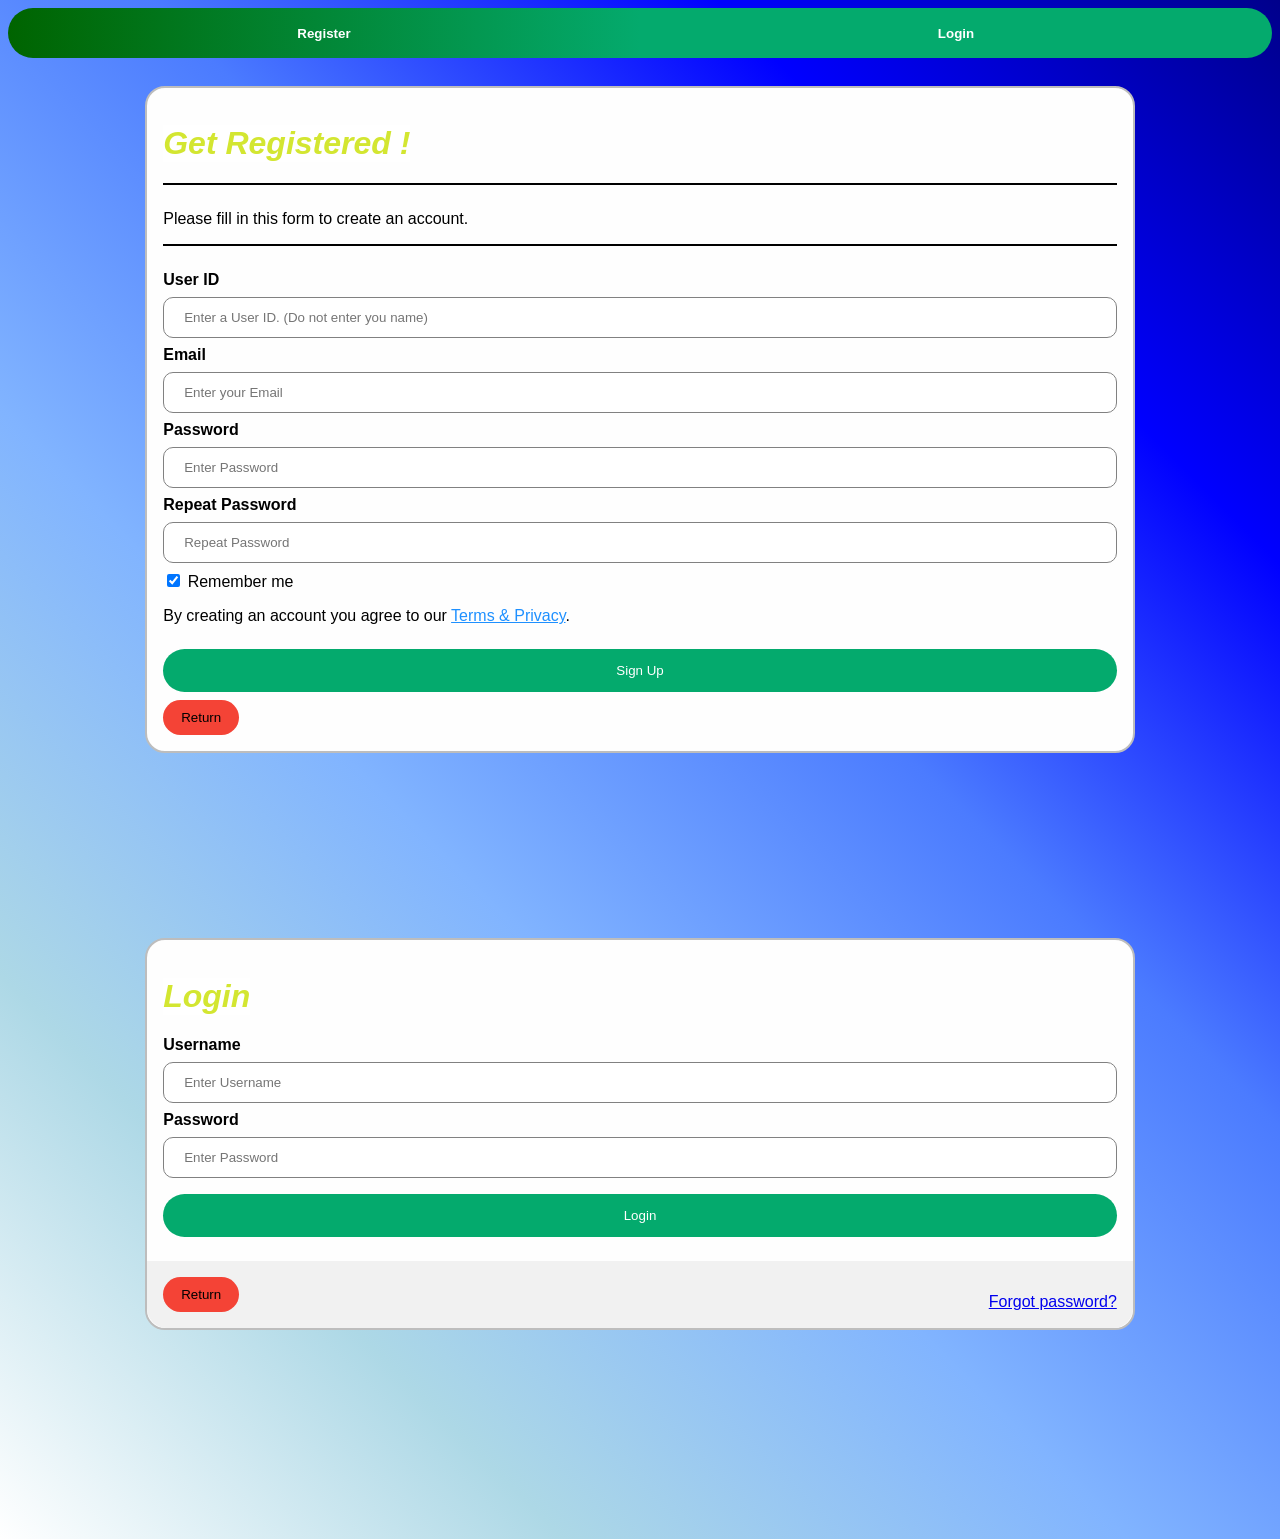
<file: htmlFiles/register.html>
<!DOCTYPE html>
<html>
<head>
  <link rel="stylesheet" href="../cssFiles/login-style.css">
  <link rel="icon" href="../Photos/logo.png">
  <title>Register</title>
</head>
<body>

    <div>
      <button id="navButton1" class="navButton1" onclick="reg()">Register</button>
      <button id="navButton2" class="navButton2" onclick="log()">Login</button>
    </div>






  <div style="padding: 16px;">
        
  <form class="modal-content" method="post" id="reg" onsubmit="register()">

    <div style="padding: 16px;">

        <h1>Get Registered !</h1>
       <hr> <p>Please fill in this form to create an account.</p><hr>

        <label for="userid"><b>User ID</b></label>
        <input type="text" placeholder="Enter a User ID. (Do not enter you name)" name="userid" id="userid" autocomplete="off" required>

        <label for="email"><b>Email</b></label>
        <input type="email" placeholder="Enter your Email" name="email" id="email" autocomplete="off" required>

        <label for="password"><b>Password</b></label>
        <input type="password" placeholder="Enter Password" name="password" id="password" required>

        <label for="passwdRepeat"><b>Repeat Password</b></label>
        <input type="password" placeholder="Repeat Password" name="passwdRepeat" id="paswdRepeat" required>

        <input type="checkbox" checked="checked" name="remember"><label> Remember me</label>

        <p>By creating an account you agree to our <a href="#" style="color:dodgerblue">Terms & Privacy</a>.</p>

        <div class="clearfix">
          <button type="submit" onclick="register()" class="signupbtn">Sign Up</button>
          <button type="button" onclick="window.location.href = 'index.html'" class="cancelbtn">Return</button>
        </div>
      </div>
    </form>
















    <form class="modal-content" onsubmit="login()" id="log" method="post">

      <div style="padding: 16px;">

        <h1>Login</h1>
         
        <label for="uname"><b>Username</b></label>
        <input type="text" placeholder="Enter Username" autocomplete="off" name="uname" id="login_userID" required>
  
        <label for="psw"><b>Password</b></label>
        <input type="password" placeholder="Enter Password" name="psw" id="login_paswd" required>
          
        <button type="submit" class="button">Login</button>
      </div>
  
      <div style="padding: 16px; background-color:#f1f1f1; border-bottom-left-radius: 20px; border-bottom-right-radius: 20px;">
        <button type="button" onclick="window.location.href = 'index.html'" class="cancelbtn">Return</button>
        <span class="psw"><a href="register.html">Forgot password?</a></span>
      </div>
    </form>

</div>






<script src="../javaScriptFiles/Login.js">document.getElementById("log").style.display = "none";</script>

</body>
</html>
</file>
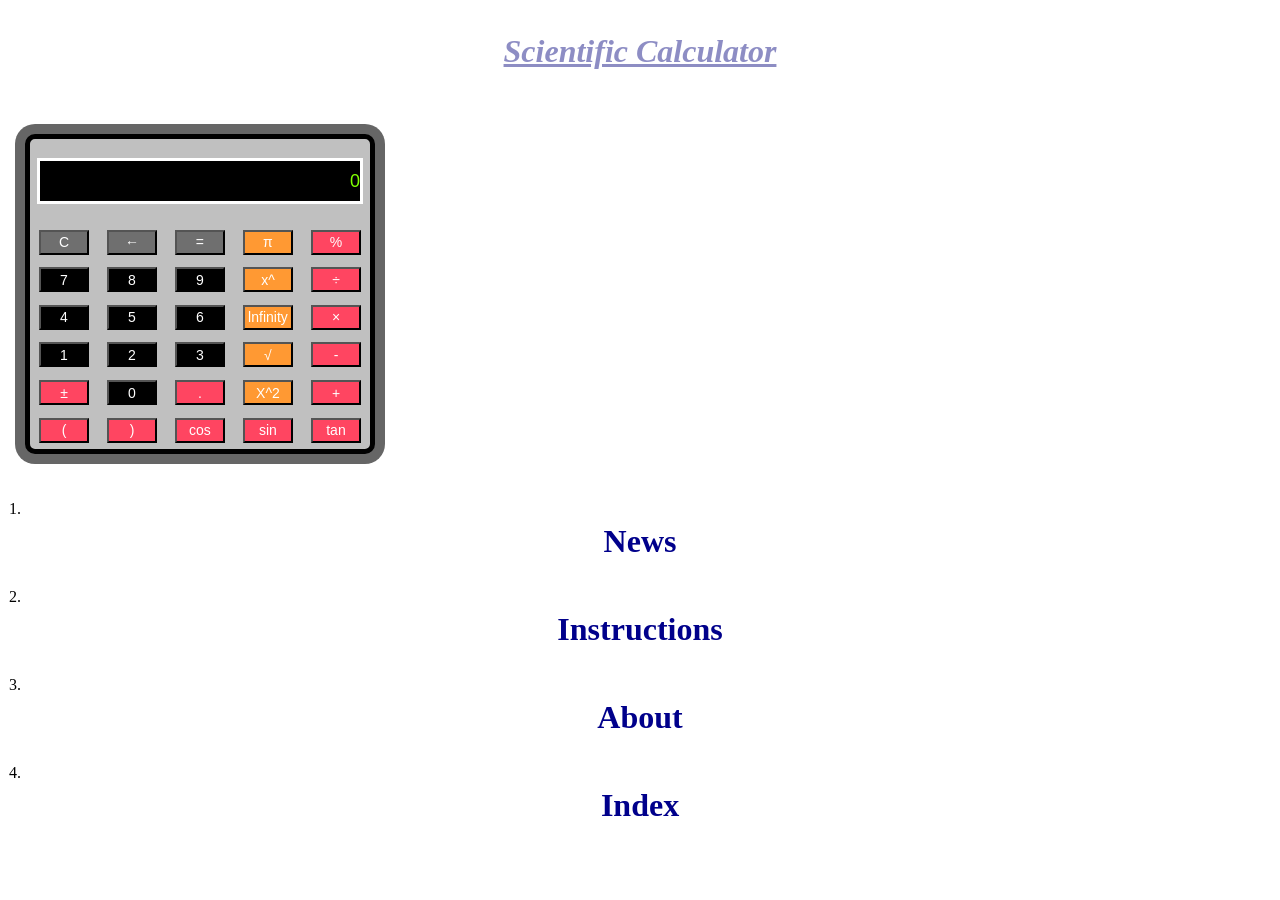
<file: htmlFiles/scientific-calculator.html>
<!DOCTYPE html>
<html>
    <head>

        <link rel="icon" href="../Photos/logo.png">
        <link rel="stylesheet" href="../cssFiles/calculator-style.css">
        <script src="../javaScriptFiles/Calc.js"></script>
        <title>Scientific Calculator</title>
        <meta charset="UTF-8">

    </head>

    <body>

	  <br><h1 style="font-family: algerian; color: #0f0f8279"><b><i><u>Scientific Calculator</i></u></b></h1>
      <br><br><br>
	  
      <div style="justify-content: center;">
        <form name="sci-calc" method="GET" class="calc">

          <table class="calculator" cellspacing="0" cellpadding="1" name="table">
            <tr>
              <td colspan="5"><input id="display" name="display" value="0" size="28" maxlength="25"></td>
            </tr>
            <tr>
              <td><input type="button" class="btnTop" name="btnTop" value="C" onclick="this.form.display.value=  0 "></td>
              <td><input type="button" class="btnTop" name="btnTop" value=" ← " onclick="deleteChar(this.form.display)"></td>
              <td><input type="button" class="btnTop" name="btnTop" value="=" onclick="if(checkNum(this.form.display.value)) { compute(this.form) }"></td>
              <td><input type="button" class="btnOpps" name="btnOpps" value="&#960;" onclick="addChar(this.form.display,'3.14159265359')"></td>
              <td><input type="button" class="btnMath" name="btnMath" value="%" onclick=" percent(this.form.display)"></td>
            </tr>
            <tr>
              <td><input type="button" class="btnNum" name="btnNum" value="7" onclick="addChar(this.form.display, '7')"></td>
              <td><input type="button" class="btnNum" name="btnNum" value="8" onclick="addChar(this.form.display, '8')"></td>
              <td><input type="button" class="btnNum" name="btnNum" value="9" onclick="addChar(this.form.display, '9')"></td>
              <td><input type="button" class="btnOpps" name="btnOpps" value="x&#94;" onclick="if(checkNum(this.form.display.value)) { exp(this.form) }"></td>
              <td><input type="button" class="btnMath" name="btnMath" value="÷" onclick="addChar(this.form.display, '/')"></td>
            <tr>
              <td><input type="button" class="btnNum" name="btnNum" value="4" onclick="addChar(this.form.display, '4')"></td>
              <td><input type="button" class="btnNum" name="btnNum" value="5" onclick="addChar(this.form.display, '5')"></td>
              <td><input type="button" class="btnNum" name="btnNum" value="6" onclick="addChar(this.form.display, '6')"></td>
              <td><input type="button" class="btnOpps" name="btnOpps" value="lnfinity" onclick="if(checkNum(this.form.display.value)) { ln(this.form) }"></td>
              <td><input type="button" class="btnMath" name="btnMath" value="×" onclick="addChar(this.form.display, '*')"></td>
            </tr>
            <tr>
              <td><input type="button" class="btnNum" name="btnNum" value="1" onclick="addChar(this.form.display, '1')"></td>
              <td><input type="button" class="btnNum" name="btnNum" value="2" onclick="addChar(this.form.display, '2')"></td>
              <td><input type="button" class="btnNum" name="btnNum" value="3" onclick="addChar(this.form.display, '3')"></td>
              <td><input type="button" class="btnOpps" name="btnOpps" value="&radic;" onclick="if(checkNum(this.form.display.value)) { sqrt(this.form) }"></td>
              <td><input type="button" class="btnMath" name="btnMath" value="-" onclick="addChar(this.form.display, '-')"></td>
            </tr>
            <tr>
              <td><input type="button" class="btnMath" name="btnMath" value="&#177" onclick="changeSign(this.form.display)"></td>
              <td><input type="button" class="btnNum" name="btnNum" value="0" onclick="addChar(this.form.display, '0')"></td>
              <td><input type="button" class="btnMath" name="btnMath" value="&#46;" onclick="addChar(this.form.display, '&#46;')"></td>
              <td><input type="button" class="btnOpps" name="btnOpps" value="X^2" onclick="if(checkNum(this.form.display.value)) { square(this.form) }"></td>
              <td><input type="button" class="btnMath" name="btnMath" value="+" onclick="addChar(this.form.display, '+')"></td>
            </tr>
            <tr>
              <td><input type="button" class="btnMath" name="btnMath" value="(" onclick="addChar(this.form.display, '(')"></td>
              <td><input type="button" class="btnMath" name="btnMath" value=")" onclick="addChar(this.form.display,')')"></td>
              <td><input type="button" class="btnMath" name="btnMath" value="cos" onclick="if(checkNum(this.form.display.value)) { cos(this.form) }"></td>
              <td><input type="button" class="btnMath" name="btnMath" value="sin" onclick="if(checkNum(this.form.display.value)) { sin(this.form) }"></td>
              <td><input type="button" class="btnMath" name="btnMath" value="tan" onclick="if(checkNum(this.form.display.value)) { tan(this.form) }"></td>
            </tr>
            </tr>
            </table>

        </form>
      </div><br><br>

      <div>
        <ol>
          <li><a href="news.html"><h1>News</h1></a></li>
          <li><a href="instructions.html"><h1>Instructions</h1></a></li>
          <li><a href="about.html"><h1>About</h1></a></li>
          <li><a href="index.html"><h1>Index</h1></a></li>
        </ol>
      </div>

    </body>
</html>
</file>
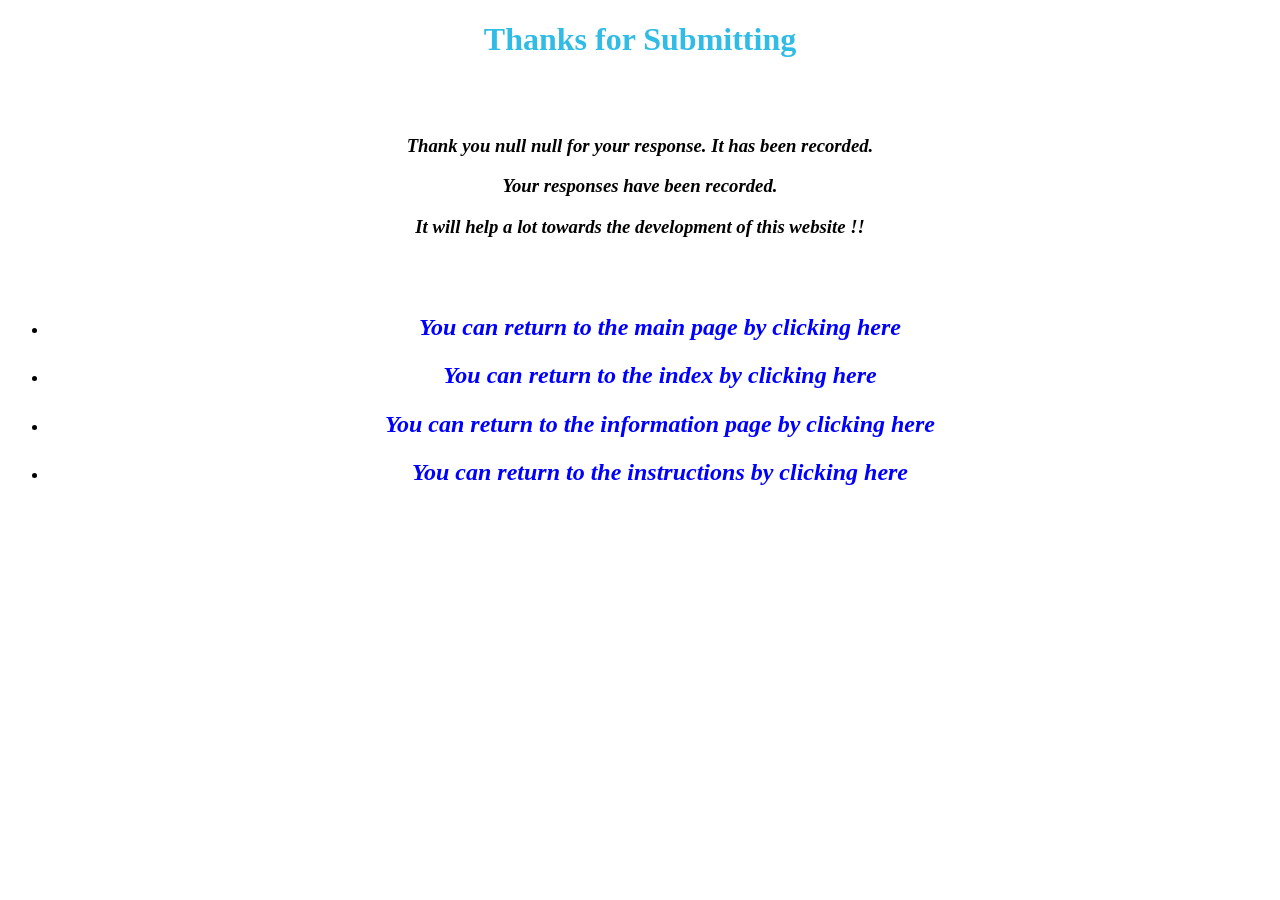
<file: htmlFiles/thankyou.html>
<!DOCTYPE html>
<html lang="en">
	<head>
		<link rel="icon" href="../Photos/logo.png">
		<meta charset="UTF-8">
		<title>Thank you</title>
		<!--[if lt IE 9]>
		<script>
		document.createElement("article");
		document.createElement("aside");
		document.createElement("footer");
		document.createElement("header");
		document.createElement("main");
		document.createElement("nav");
		document.createElement("section");
		document.createElement("img");
		</script>
		<![endif]-->
        <style>
            a {
                text-decoration: none;
                color: blue;
                font-size: x-large;
            }

            h3, h1, ul {
                text-align: center;
            }
        </style>
    </head>
    <body>

            <header>
                <h1 style="color: rgb(49, 188, 230);">Thanks for Submitting</h1>
            </header>

            <br><br>
        
            <h3>
                <i><div id="thank"></div></i>
                
                <p><i>Your responses have been recorded. </i></p>
                <p><b><i>It will help a lot towards the development of this website !!</i></b></p>
            </h3>

            <br><br>

            <ul>

                <li><h4><a href="news.html"><i><b>You can return to the main page by clicking here</b></i></a></h4></li>

                <li><h4><a href="index.html"> <i> <b>You can return to the index by clicking here</b></i></a></h4></li>

                <li><h4><a href="about.html"> <i><b>You can return to the information page by clicking here</b></i></a></h4></li>

                <li><h4><a href="instructions.html"><i><b>You can return to the instructions by clicking here</b></i></a></h4></li>

            </ul>
        <script src="../javaScriptFiles/Form.js"></script>
    </body>
</html>
</file>
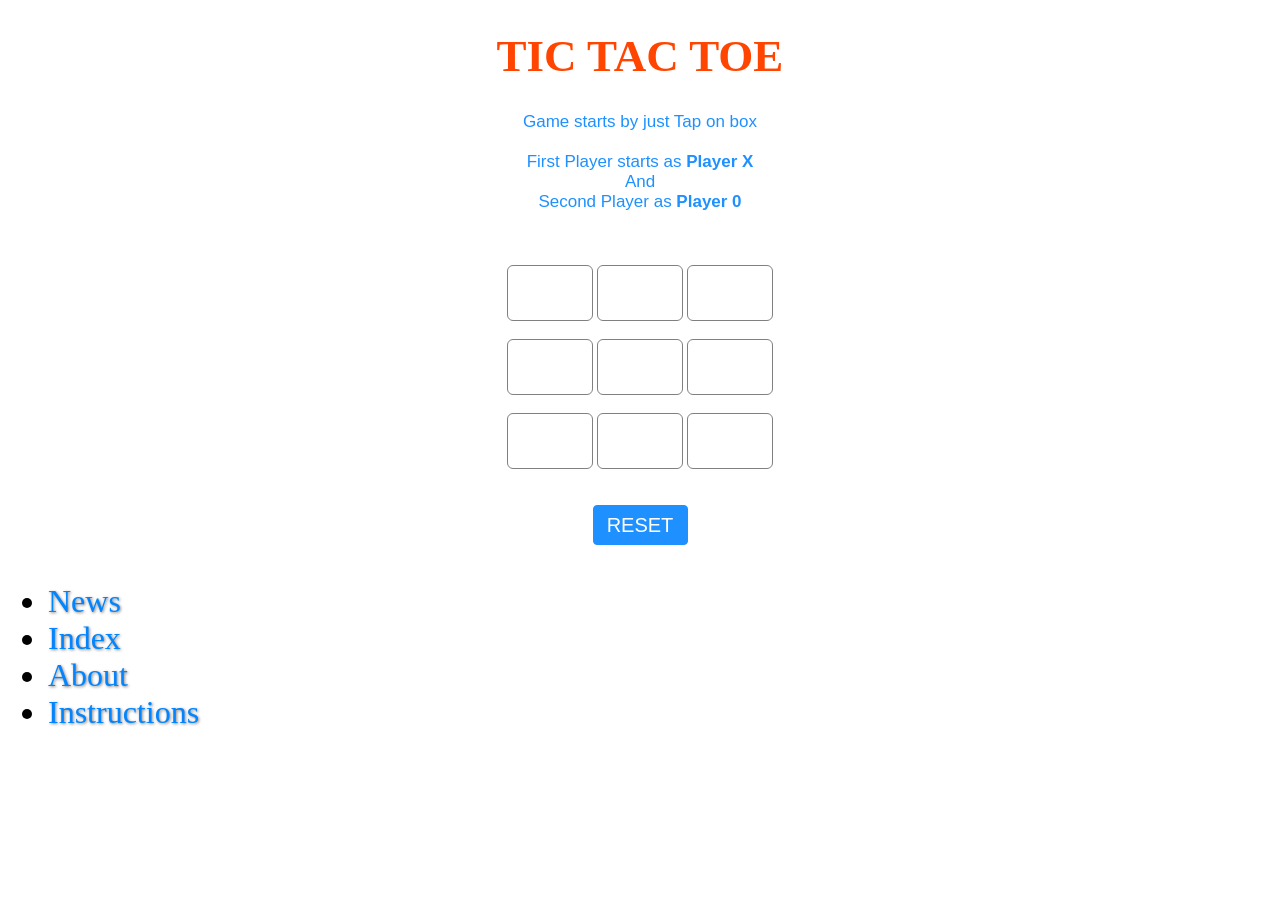
<file: htmlFiles/tic-tac-toe.html>
<!DOCTYPE html>
<html>

<head>
	<meta name="viewport" content="width=device-width, initial-scale=1.0">
	<link rel="stylesheet" type="text/css" href="../cssFiles/ticTacToe-style.css">
	<script src="../javaScriptFiles/Tic-tac-toe.js"></script>
    <link rel="icon" href="../Photos/logo.png">
</head>

<body>
	<div id="main">
		<h1>TIC TAC TOE</h1>

		<!-- Game Instructions -->
		<p id="ins">Game starts by just Tap on
			box<br><br>First Player starts as
			<b>Player X</b><br>And<br>Second
			Player as <b>Player 0</b>
		</p>


		<br><br>
		<!-- 3*3 grid of Boxes -->
		<input type="text" id="b1" onclick=
			"myfunc_3(); myfunc();" readonly>

		<input type="text" id="b2" onclick=
			"myfunc_4(); myfunc();" readonly>

		<input type="text" id="b3" onclick=
			"myfunc_5(); myfunc();" readonly>
		<br><br>

		<input type="text" id="b4" onclick=
			"myfunc_6(); myfunc();" readonly>
			
		<input type="text" id="b5" onclick=
			"myfunc_7(); myfunc();" readonly>

		<input type="text" id="b6" onclick=
			"myfunc_8(); myfunc();" readonly>
		<br><br>

		<input type="text" id="b7" onclick=
			"myfunc_9(); myfunc();" readonly>

		<input type="text" id="b8" onclick=
			"myfunc_10();myfunc();" readonly>

		<input type="text" id="b9" onclick=
			"myfunc_11();myfunc();" readonly>

		<!-- Grid end here -->
		<br><br><br>
		<!-- Button to reset game -->
		<button id="but" onclick="myfunc_2()">
			RESET
		</button>

		<br><br>
		<!-- Space to show player turn -->
		<p id="print"></p>

	</div>

<ul>
    <li><a href="news.html">News</a></li>
    <li><a href="index.html">Index</a></li>
    <li><a href="about.html">About</a></li>
    <li><a href="instructions.html">Instructions</a></li>
</ul>
</body>

</html>
</file>
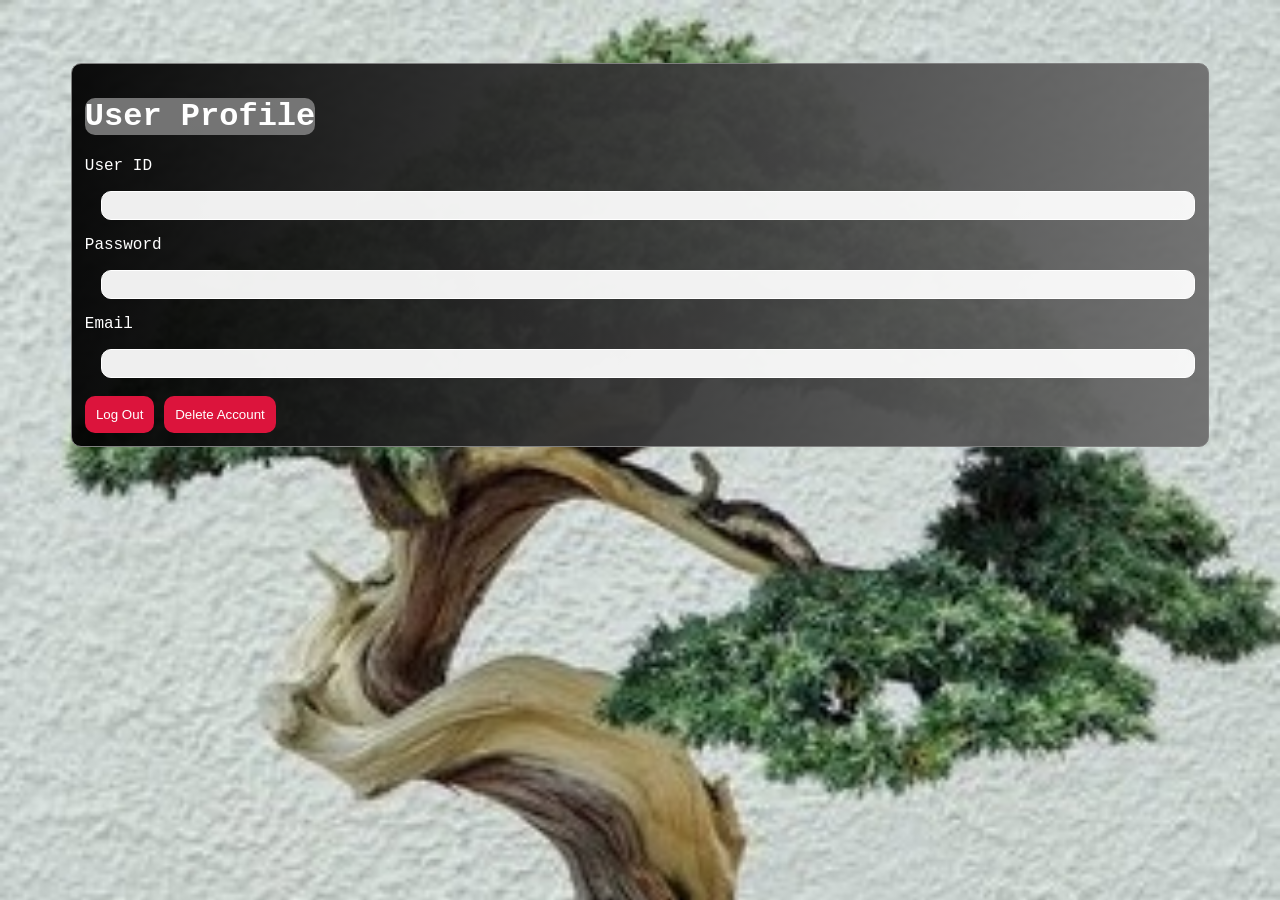
<file: htmlFiles/userprofile.html>
<!DOCTYPE html>
<html lang="en">

    <head>

        <meta charset="UTF-8">
        <title>User Profile</title>
        <link rel="icon" href="../Photos/logo.png">
        <link rel="stylesheet" href="../cssFiles/userprofile.css">

    </head>
    <body onload="profileLoad()">

        <div class="container">
            <h1 style="text-align: center; border-radius: 10px; background-color: rgba(128, 128, 128, 0.884); width: fit-content;">User Profile</h1>

            <p>User ID</p>
            <div class="box"><b><p id="profileUserId"></p></b></div>
            <p>Password</p>
            <div class="box"><b><p id="profilePassword"></p></b></div>
            <p>Email</p>
            <div class="box"><b><p id="profileEmail"></p></b></div>

            <br>

            <button onclick="logOut()">Log Out</button>
            <button onclick="deleteAcc()">Delete Account</button>
        </div>

        <script src="../javaScriptFiles/Login.js"></script>
    </body>
</html>
</file>
<file: cssFiles/login-style.css>
body {
  font-family: Arial, Helvetica, sans-serif;
  background: linear-gradient(45deg, white, lightblue, rgb(129, 180, 255), rgb(75, 123, 255), blue, darkblue);
}

input[type=text], input[type=password], input[type=email] {
  width: 100%;
  padding: 12px 20px;
  margin: 8px 0;
  display: inline-block;
  border: 1px solid rgb(129, 129, 129);
  box-sizing: border-box;
  border-radius: 10px;
}

.button, .signupbtn {
  background-color: #04AA6D;
  color: white;
  padding: 14px 20px;
  margin: 8px 0;
  border: none;
  width: 100%;
  border-radius: 50px;
}

.cancelbtn {
  width: auto;
  padding: 10px 18px;
  background-color: #f44336;
  border: none;
  border-radius: 30px;
}

.imgcontainer {
  text-align: center;
  margin: 24px 0 12px 0;
  position: relative;
}

span.psw {
  float: right;
  padding-top: 16px;
}

.modal {
  display: none;
  position: fixed;
  z-index: 1;
  left: 0;
  top: 0;
  width: 100%;
  height: 100%;
  overflow: auto;
  background-color: rgb(0,0,0);
  background-color: rgba(0,0,0,0.4);
  border-radius: 20px;
  padding-top: 60px;
}

.modal-content {
  background-color: #fefefe;
  margin: 5% auto 15% auto; 
  border: 2px solid rgb(189, 189, 189);
  border-radius: 20px;
  width: 80%; 
}

h1 {
  color: #d3e631;
  align-content: center;
  font-style: italic;
  background-color: white;
  width: fit-content;
}

hr {
  border: 1px solid black;
  margin-bottom: 25px;
}

.navButton1 {
  width: 50%;
  float: left;
  border-top-left-radius: 30px;
  border-bottom-left-radius: 30px;
  border: none;
  height: 50px;
  color: white;
  font-weight: bold;
  background-image: linear-gradient(270deg, #04AA6D, darkgreen);
}

.navButton2 {
  width: 50%;
  float: right;
  border-top-right-radius: 30px;
  border-bottom-right-radius: 30px;
  background-color: #04AA6D;
  border: none;
  height: 50px;
  color: white;
  font-weight: bold;
}
</file>
<file: cssFiles/calculator-style.css>
* {
    padding: 0;
    margin: 5px;
    text-align: center;
}
.calculator {
    width: 350px;
    height: 320px;
    background-color: #c0c0c0;
    box-shadow: 0px 0px 0px 10px #666;
    border: 5px solid black;
    border-radius: 10px;
}

#display {
    width: 320px;
    height: 40px;
    text-align: right;
    background-color: black;
    border: 3px solid white;
    font-size: 18px;
    left: 2px;
    top: 2px;
    color: #7fff00;
}

a{
    color: darkblue;
    text-decoration: none;
    transition: all 0.5s linear;
}

a:hover {
    color: rgb(61, 80, 255);
    text-shadow: 1px 1px 2px black;
}

.btnTop{
    color: white;
    background-color: #6f6f6f;
    font-size: 14px;
    margin: auto;
    width: 50px;
    height: 25px;
}

.btnNum {
    color: white;
    background-color: black;
    font-size: 14px;
    margin: auto;
    width: 50px;
    height: 25px;
}

.btnMath {
    color: white;
    background-color: #ff4561;
    font-size: 14px;
    margin: auto;
    width: 50px;
    height: 25px;
}

.btnOpps {
    color: white;
    background-color: #ff9933;
    font-size: 14px;
    margin: auto;
    width: 50px;
    height: 25px;
}
</file>
<file: cssFiles/ticTacToe-style.css>
/* CSS Code */
	/* Heading */
	h1 {
		color: orangered;
		font-size: 45px;
	}

	/* 3*3 Grid */
	#b1, #b2, #b3, #b4, #b5,
	#b6, #b7, #b8, #b9 {
		width: 80px;
		height: 52px;
		margin: auto;
		border: 1px solid gray;
		border-radius: 6px;
		font-size: 30px;
		text-align: center;
        cursor: cell;
	}

	/* Reset Button */
	#but {
		box-sizing: border-box;
		width: 95px;
		height: 40px;
		border: 1px solid dodgerblue;
		margin: auto;
		border-radius: 4px;
		font-family: Verdana, Geneva, Tahoma, sans-serif;
		background-color: dodgerblue;
		color: white;
		font-size: 20px;
		cursor: pointer;
	}

	/* Player turn space */
	#print {
		font-family: Verdana, Geneva, Tahoma, sans-serif;
		color: dodgerblue;
		font-size: 20px;
	}

	/* Main Container */
	#main {
		text-align: center;
	}

	/* Game Instruction Text */
	#ins {
		font-family: Verdana,Geneva, Tahoma, sans-serif;	
		color: dodgerblue;
		font-size: 17px;
	}

ol, li {font-size: 200%;}

a {
    text-decoration: none;
    color: rgb(0, 132, 255);
    text-shadow: 1px 1px 3px grey;
    transition: 0.5s all linear;
}

a:hover {color:rgb(0, 26, 255)}
</file>
<file: cssFiles/userprofile.css>
@charset "UTF-8";

body {
    background-image: url(../Photos/bonsai.jpg);
    background-repeat: no-repeat;
    background-size: cover;
    font-family: Courier;
}

.container {
    margin: 5%;
    padding: 1%;
    background-image: linear-gradient(90deg, rgba(0, 0, 0, 0.95), rgba(110, 110, 110, 0.95));
    border: 1px solid grey;
    border-radius: 10px;
    color: white;
}

.box {
    border: 1px solid white;
    color: black;
    border-radius: 10px;
    margin-left: 1.5%;
    padding: 0.5%;
    background-color: rgba(255, 255, 255, 0.932);
}

button {
    color: white;
    background-color: crimson;
    border: none;
    border-radius: 10px;
    padding: 1%;
    transition: 0.5s all linear;
}

button:hover {
    background-color:  rgb(255, 0, 51);
    box-shadow: 1px 2px grey;
}
</file>
